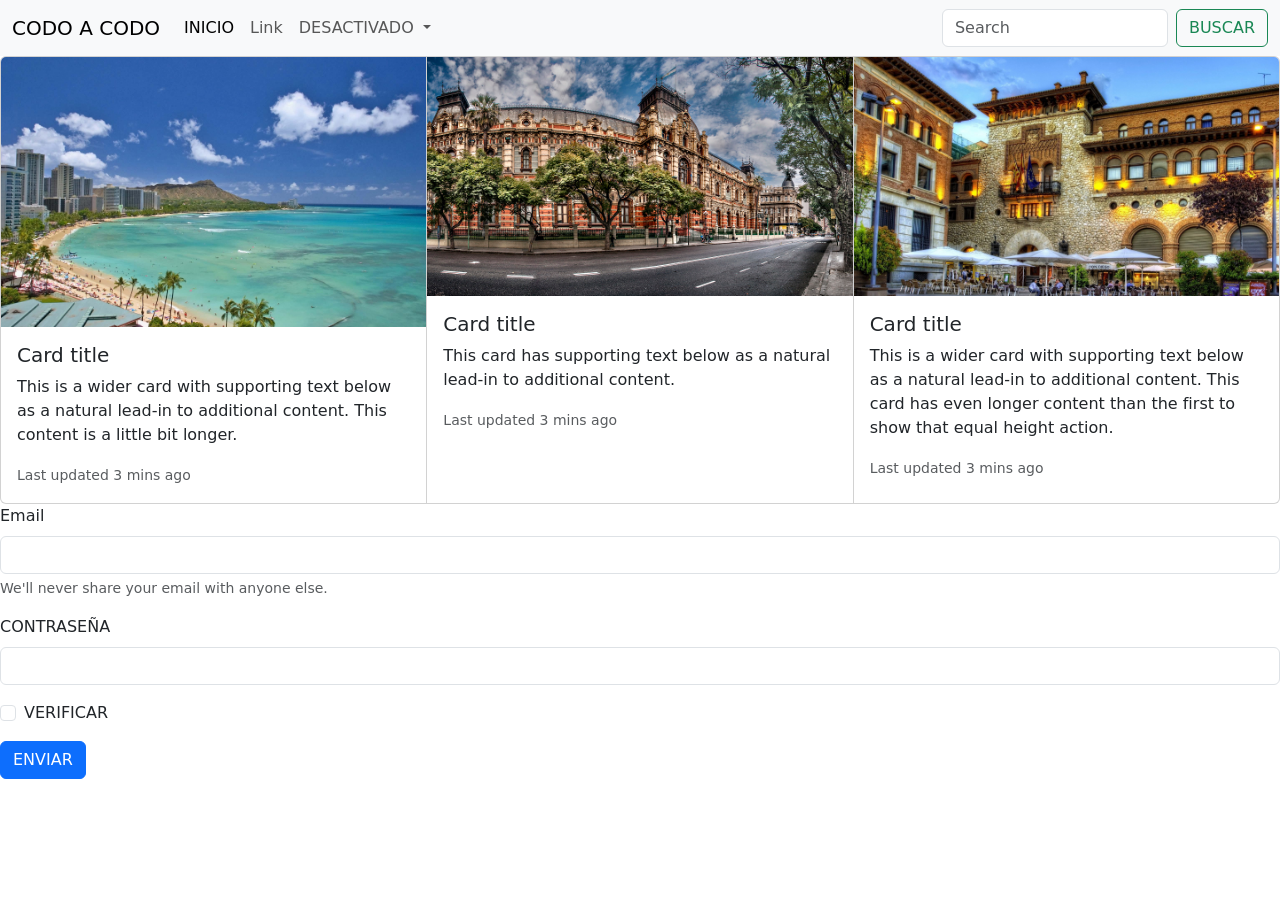
<file: replica trabajo bootstrap/index.html>
<!DOCTYPE html>
<html lang="es">
<head>
    <meta charset="UTF-8">
    <meta http-equiv="X-UA-Compatible" content="IE=edge">
    <meta name="viewport" content="width=device-width, initial-scale=1.0">
    <link href="https://cdn.jsdelivr.net/npm/bootstrap@5.1.3/dist/css/bootstrap.min.css" rel="stylesheet" integrity="sha384-1BmE4kWBq78iYhFldvKuhfTAU6auU8tT94WrHftjDbrCEXSU1oBoqyl2QvZ6jIW3" crossorigin="anonymous">
    <title>Document</title>
</head>
<body>
  
    <!--navbar-->
    <nav class="navbar navbar-expand-lg navbar-light bg-light">
        <div class="container-fluid">
          <a class="navbar-brand" href="#">CODO A CODO</a>
          <button class="navbar-toggler" type="button" data-bs-toggle="collapse" data-bs-target="#navbarSupportedContent" aria-controls="navbarSupportedContent" aria-expanded="false" aria-label="Toggle navigation">
            <span class="navbar-toggler-icon"></span>
          </button>
          <div class="collapse navbar-collapse" id="navbarSupportedContent">
            <ul class="navbar-nav me-auto mb-2 mb-lg-0">
              <li class="nav-item">
                <a class="nav-link active" aria-current="page" href="#">INICIO</a>
              </li>
              <li class="nav-item">
                <a class="nav-link" href="#">Link</a>
              </li>
              <li class="nav-item dropdown">
                <a class="nav-link dropdown-toggle" href="#" id="navbarDropdown" role="button" data-bs-toggle="dropdown" aria-expanded="false">
                  DESACTIVADO
                </a>
                <ul class="dropdown-menu" aria-labelledby="navbarDropdown">
                  <li><a class="dropdown-item" href="#">DESACTIVADO</a></li>
                  <li><a class="dropdown-item" href="#">Another action</a></li>
                  <li><hr class="dropdown-divider"></li>
                  <li><a class="dropdown-item" href="#">Something else here</a></li>
                </ul>
              </li>
             <!-- <li class="nav-item">
                <a class="nav-link disabled">Disabled</a>
              </li>-->
            </ul>
            <form class="d-flex">
              <input class="form-control me-2" type="search" placeholder="Search" aria-label="Search">
              <button class="btn btn-outline-success" type="submit">BUSCAR</button>
            </form>
          </div>
        </div>
      </nav>
      <!--card-->
      <div class="card-group">
        <div class="card">
          <img src="img/honolulu.jpg" class="card-img-top" alt="...">
          <div class="card-body">
            <h5 class="card-title">Card title</h5>
            <p class="card-text">This is a wider card with supporting text below as a natural lead-in to additional content. This content is a little bit longer.</p>
            <p class="card-text"><small class="text-muted">Last updated 3 mins ago</small></p>
          </div>
        </div>
        <div class="card">
          <img src="img/hawaii.jpg" class="card-img-top" alt="...">
          <div class="card-body">
            <h5 class="card-title">Card title</h5>
            <p class="card-text">This card has supporting text below as a natural lead-in to additional content.</p>
            <p class="card-text"><small class="text-muted">Last updated 3 mins ago</small></p>
          </div>
        </div>
        <div class="card">
          <img src="img/hawaii2.jpg" class="card-img-top" alt="...">
          <div class="card-body">
            <h5 class="card-title">Card title</h5>
            <p class="card-text">This is a wider card with supporting text below as a natural lead-in to additional content. This card has even longer content than the first to show that equal height action.</p>
            <p class="card-text"><small class="text-muted">Last updated 3 mins ago</small></p>
          </div>
        </div>
      </div>
      <!--dropdowns-->
      <form>
        <div class="mb-3">
          <label for="exampleInputEmail1" class="form-label">Email</label>
          <input type="email" class="form-control" id="exampleInputEmail1" aria-describedby="emailHelp">
          <div id="emailHelp" class="form-text">We'll never share your email with anyone else.</div>
        </div>
        <div class="mb-3">
          <label for="exampleInputPassword1" class="form-label">CONTRASEÑA</label>
          <input type="password" class="form-control" id="exampleInputPassword1">
        </div>
        <div class="mb-3 form-check">
          <input type="checkbox" class="form-check-input" id="exampleCheck1">
          <label class="form-check-label" for="exampleCheck1">VERIFICAR</label>
        </div>
        <button type="submit" class="btn btn-primary">ENVIAR</button>
      </form>
</body>
</html>
</file>
